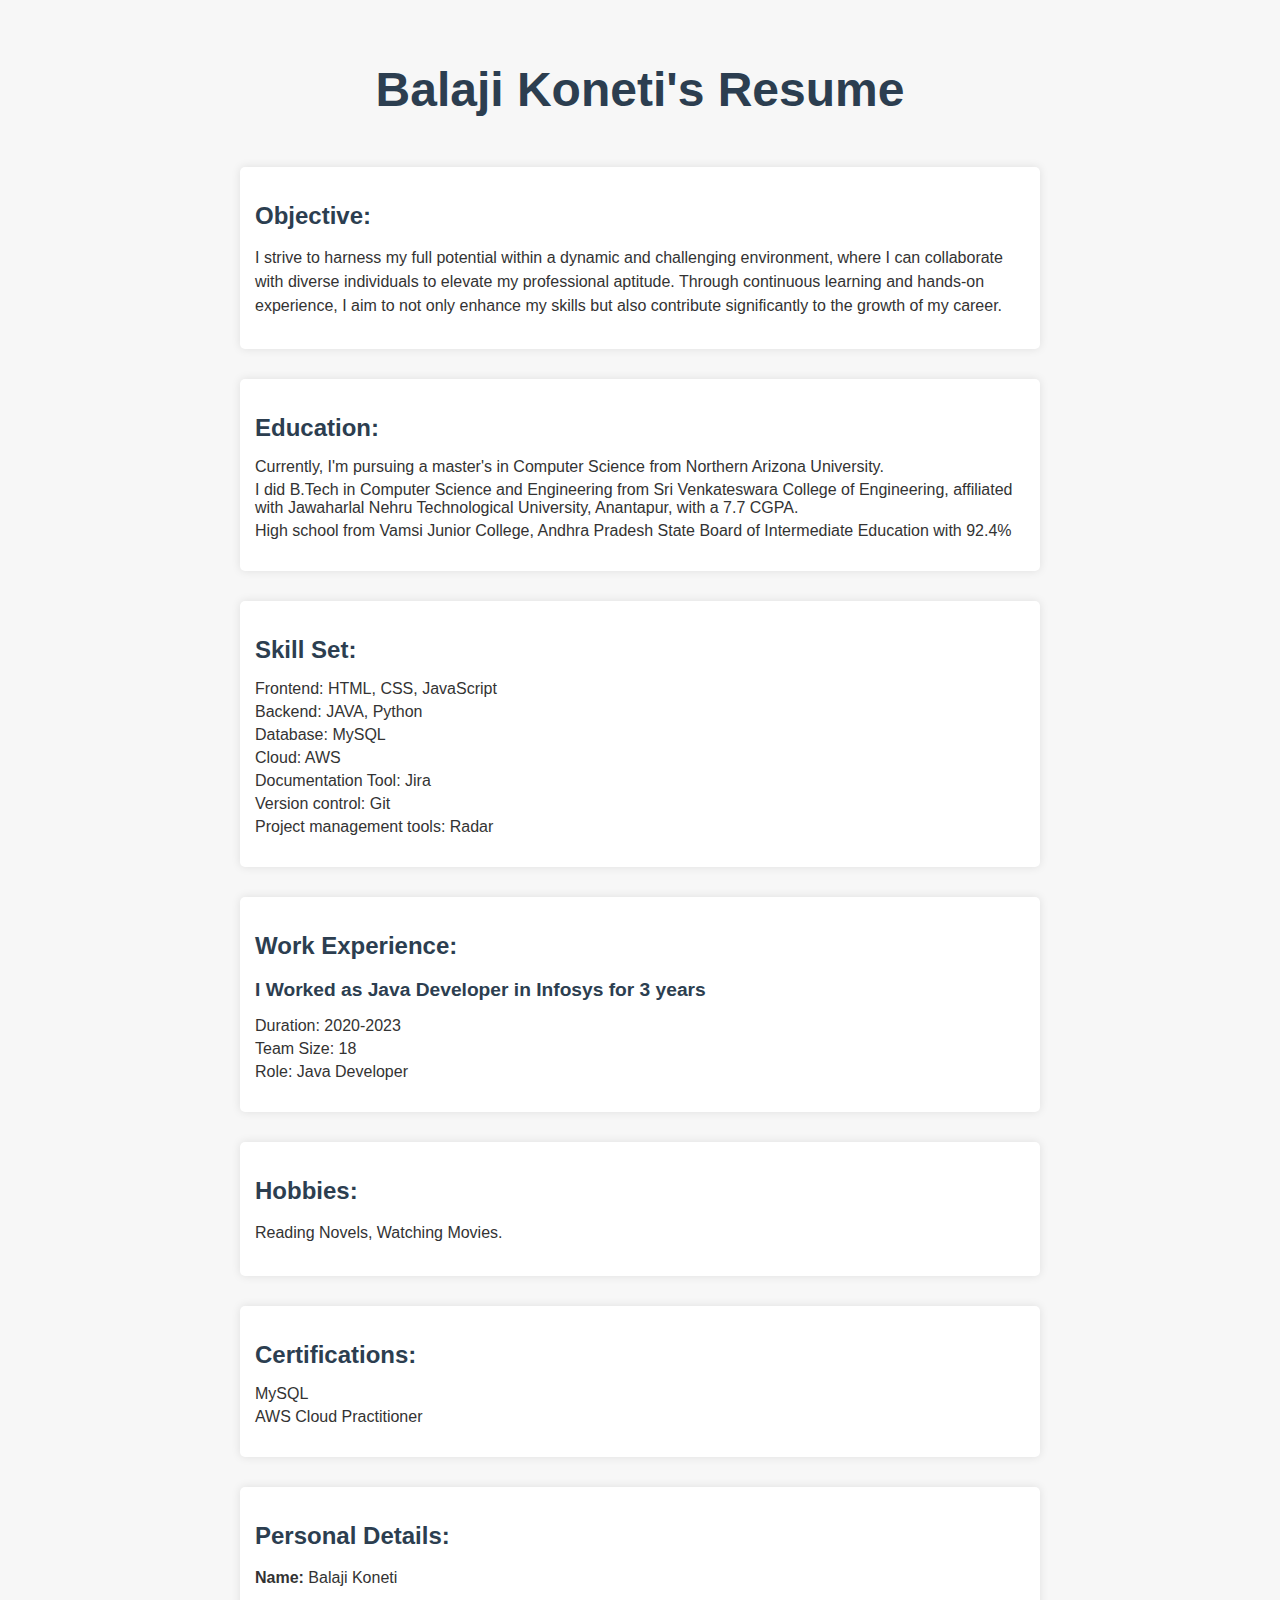
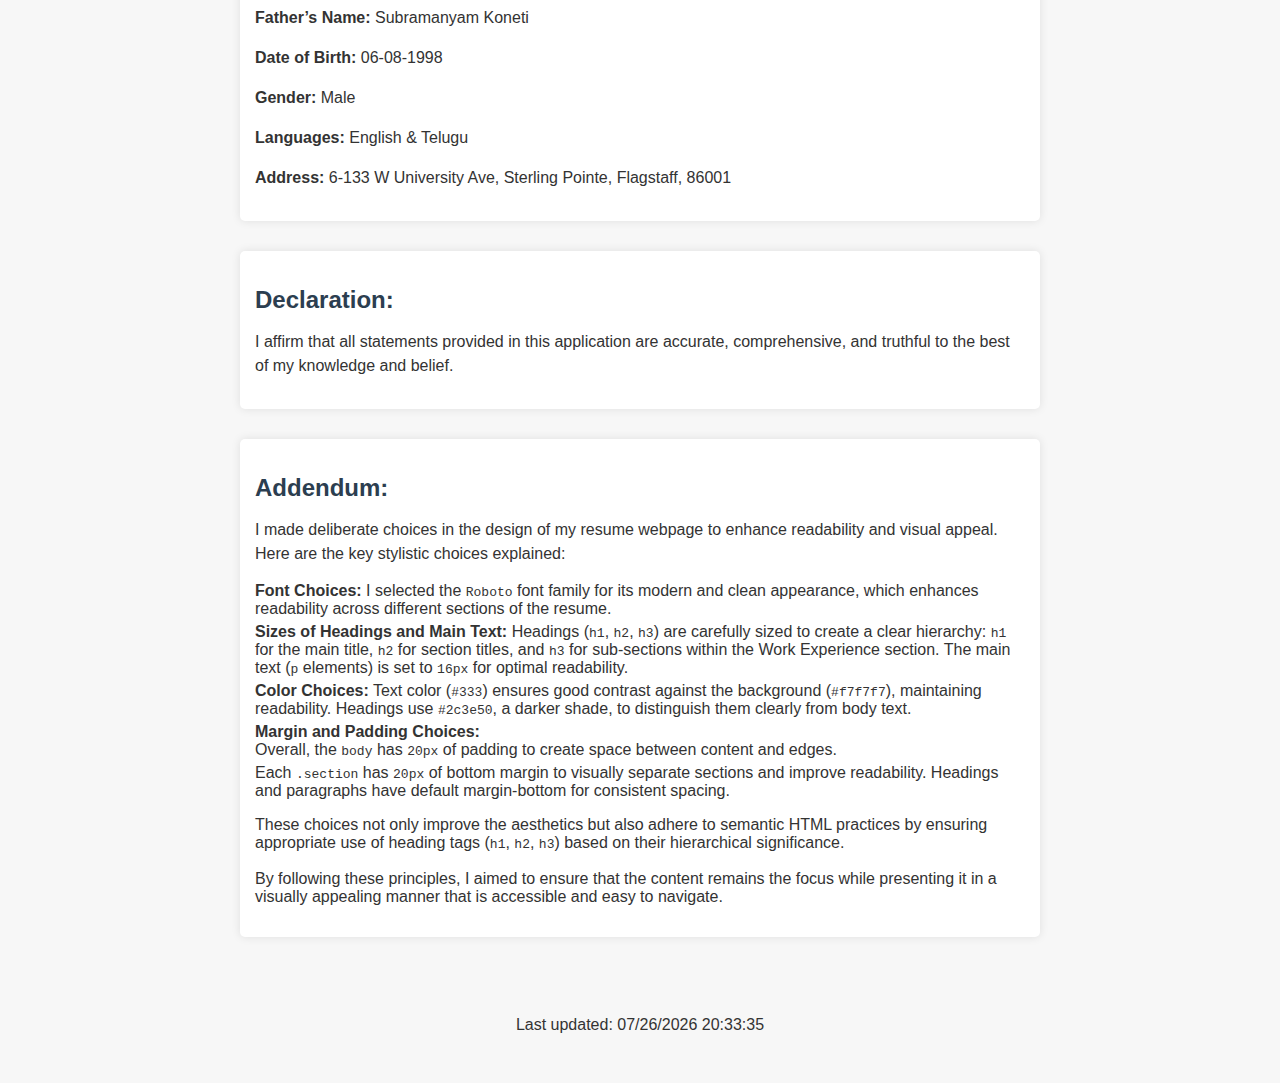
<file: public/ITC505/lab-4/index.html>
<!DOCTYPE html>
<html lang="en">
<head>
    <meta charset="UTF-8">
    <meta name="viewport" content="width=device-width, initial-scale=1.0">
    <title>Balaji Koneti's Resume</title>
    <link rel="stylesheet" href="styles.css">
</head>
<body>

    <header>
        <h1>Balaji Koneti's Resume</h1>
    </header>

    <div class="container">

        <article class="section">
            <h2>Objective:</h2>
            <p>
                I strive to harness my full potential within a dynamic and challenging environment, where I can collaborate with diverse individuals to elevate my professional aptitude. Through continuous learning and hands-on experience, I aim to not only enhance my skills but also contribute significantly to the growth of my career.
            </p>
        </article>

        <article class="section">
            <h2>Education:</h2>
            <ul>
                <li>Currently, I'm pursuing a master's in Computer Science from Northern Arizona University.</li>
                <li>I did B.Tech in Computer Science and Engineering from Sri Venkateswara College of Engineering, affiliated with Jawaharlal Nehru Technological University, Anantapur, with a 7.7 CGPA.</li>
                <li>High school from Vamsi Junior College, Andhra Pradesh State Board of Intermediate Education with 92.4%</li>
            </ul>
        </article>

        <article class="section">
            <h2>Skill Set:</h2>
            <ul>
                <li>Frontend: HTML, CSS, JavaScript</li>
                <li>Backend: JAVA, Python</li>
                <li>Database: MySQL</li>
                <li>Cloud: AWS</li>
                <li>Documentation Tool: Jira</li>
                <li>Version control: Git</li>
                <li>Project management tools: Radar</li>
            </ul>
        </article>

        <article class="section">
            <h2>Work Experience:</h2>
            <h3>I Worked as Java Developer in Infosys for 3 years</h3>
            <ul>
                <li>Duration: 2020-2023</li>
                <li>Team Size: 18</li>
                <li>Role: Java Developer</li>
            </ul>
        </article>

        <article class="section">
            <h2>Hobbies:</h2>
            <p>Reading Novels, Watching Movies.</p>
        </article>

        <article class="section">
            <h2>Certifications:</h2>
            <ul>
                <li>MySQL</li>
                <li>AWS Cloud Practitioner</li>
            </ul>
        </article>

        <article class="section">
            <h2>Personal Details:</h2>
            <ul>
                <p><b>Name:</b> Balaji Koneti</p>
                <p><b>Father’s Name:</b> Subramanyam Koneti</p>
                <p><b>Date of Birth:</b> 06-08-1998</p>
                <p><b>Gender:</b> Male</p>
                <p><b>Languages:</b> English & Telugu</p>
                <p><b>Address:</b> 6-133 W University Ave, Sterling Pointe, Flagstaff, 86001</p>
            </ul>
        </article>

        <article class="section">
            <h2>Declaration:</h2>
            <p>I affirm that all statements provided in this application are accurate, comprehensive, and truthful to the best of my knowledge and belief.</p>
        </article>

        <article class="section">
            <h2>Addendum:</h2>
            <p>
                I made deliberate choices in the design of my resume webpage to enhance readability and visual appeal. Here are the key stylistic choices explained:
                <ul>
                    <li><strong>Font Choices:</strong> I selected the <code>Roboto</code> font family for its modern and clean appearance, which enhances readability across different sections of the resume.</li>
                    <li><strong>Sizes of Headings and Main Text:</strong> Headings (<code>h1</code>, <code>h2</code>, <code>h3</code>) are carefully sized to create a clear hierarchy: <code>h1</code> for the main title, <code>h2</code> for section titles, and <code>h3</code> for sub-sections within the Work Experience section. The main text (<code>p</code> elements) is set to <code>16px</code> for optimal readability.</li>
                    <li><strong>Color Choices:</strong> Text color (<code>#333</code>) ensures good contrast against the background (<code>#f7f7f7</code>), maintaining readability. Headings use <code>#2c3e50</code>, a darker shade, to distinguish them clearly from body text.</li>
                    <li><strong>Margin and Padding Choices:</strong>
                        <ul>
                            <li>Overall, the <code>body</code> has <code>20px</code> of padding to create space between content and edges.</li>
                            <li>Each <code>.section</code> has <code>20px</code> of bottom margin to visually separate sections and improve readability. Headings and paragraphs have default margin-bottom for consistent spacing.</li>
                        </ul>
                    </li>
                </ul>
                These choices not only improve the aesthetics but also adhere to semantic HTML practices by ensuring appropriate use of heading tags (<code>h1</code>, <code>h2</code>, <code>h3</code>) based on their hierarchical significance.
                <br><br>
                By following these principles, I aimed to ensure that the content remains the focus while presenting it in a visually appealing manner that is accessible and easy to navigate.
            </p>
            
        </article>

    </div>

    <footer>
        <p>Last updated: 
            <span id="lastModified"></span>
        </p>
    </footer>
    <script type="text/javascript">
         var x = document.lastModified;
         document.getElementById('lastModified').textContent = x;
    </script>
</body>
</html>
</file>
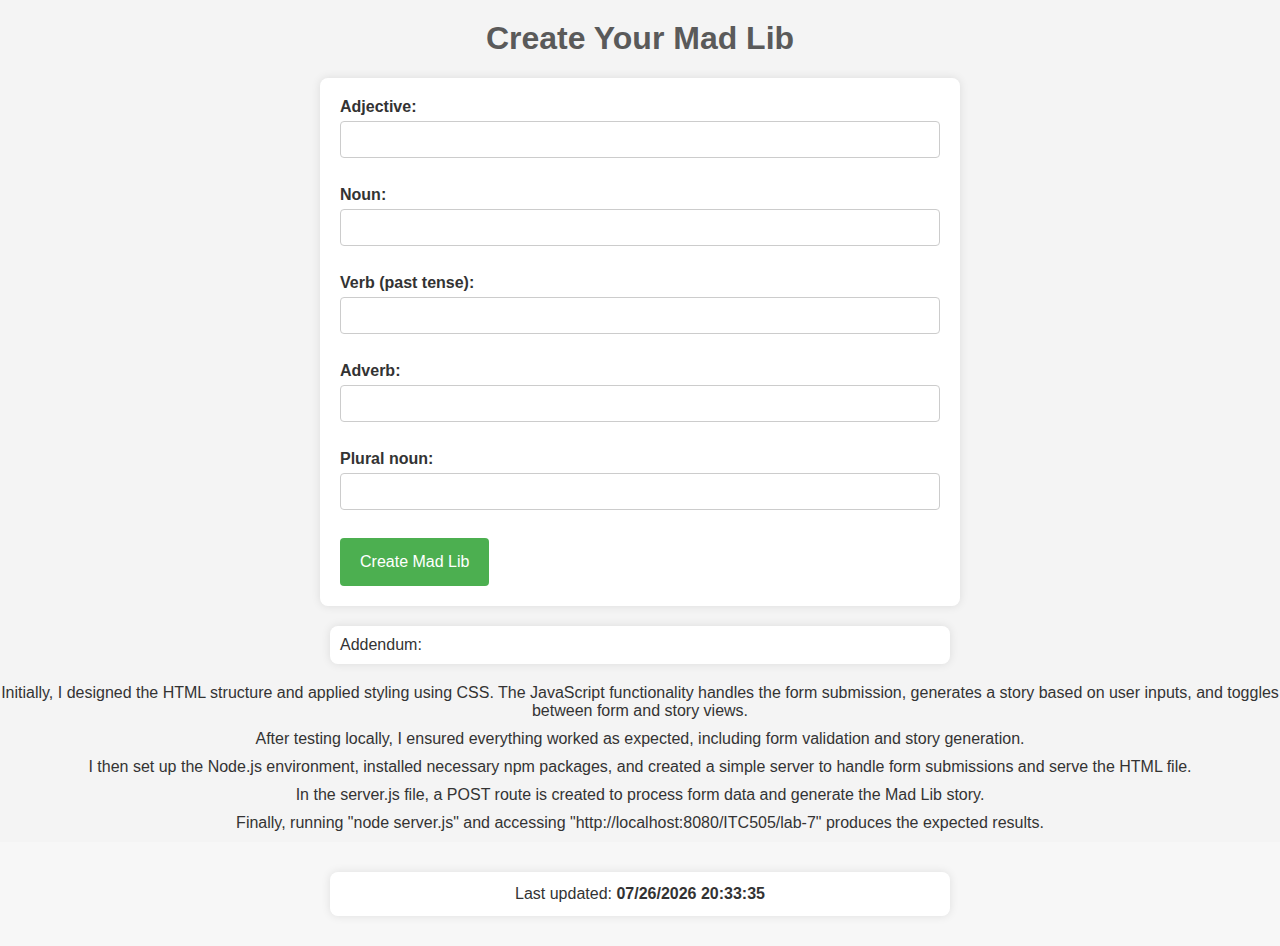
<file: public/ITC505/lab-7/index.html>
<!DOCTYPE html>
<html lang="en">
<head>
    <link rel="stylesheet" href="styles.css">
    <meta charset="UTF-8">
    <meta name="viewport" content="width=device-width, initial-scale=1.0">
    <title>Mad Lib</title>
</head>
<body>
    <h1>Create Your Mad Lib</h1>
    <form action="/ITC505/lab-7/submit" method="POST">
        <label for="adjective">Adjective:</label>
        <input type="text" id="adjective" name="adjective" required><br><br>
        <label for="noun">Noun:</label>
        <input type="text" id="noun" name="noun" required><br><br>
        <label for="verb">Verb (past tense):</label>
        <input type="text" id="verb" name="verb" required><br><br>
        <label for="adverb">Adverb:</label>
        <input type="text" id="adverb" name="adverb" required><br><br>
        <label for="pluralNoun">Plural noun:</label>
        <input type="text" id="pluralNoun" name="pluralNoun" required><br><br>
        <button type="submit">Create Mad Lib</button>
    </form>
    <p>Addendum:</p>
        <li>
          Initially, I designed the HTML structure and applied styling using CSS. The JavaScript functionality handles the form submission, generates a story based on user inputs, and toggles between form and story views.
        </li>
        <li>
          After testing locally, I ensured everything worked as expected, including form validation and story generation.
        </li>
        <li>
          I then set up the Node.js environment, installed necessary npm packages, and created a simple server to handle form submissions and serve the HTML file.
        </li>
        <li>
          In the server.js file, a POST route is created to process form data and generate the Mad Lib story.
        </li>
        <li>
          Finally, running "node server.js" and accessing "http://localhost:8080/ITC505/lab-7" produces the expected results.
        </li>
    <footer>
        <p>Last updated: <span id="lastModified"></span></p>
    </footer>
    <script>
        var x = document.lastModified;
        document.getElementById('lastModified').textContent = x;
    </script>
</body>
</html>
</file>
<file: public/ITC505/lab-4/styles.css>
body {
    font-family: 'Roboto', sans-serif;
    margin: 0;
    padding: 20px;
    background-color: #f7f7f7;
    color: #333;
}

header, footer {
    background-color: #f7f7f7;
    color: #333;
    padding: 10px 0;
    text-align: center;
}

.container {
    max-width: 800px;
    margin: 0 auto;
    padding: 20px;
}

h1 {
    color: #2c3e50;
    font-size: 3em;
    margin-bottom: 20px;
}

h2 {
    color: #2c3e50;
    font-size: 1.5em;
    margin-bottom: 10px;
}

h3 {
    color: #2c3e50;
    font-size: 1.2em;
    margin-bottom: 10px;
}

.section {
    margin-bottom: 30px;
    background-color: #fff;
    padding: 15px;
    border-radius: 5px;
    box-shadow: 0 0 10px rgba(0, 0, 0, 0.1);
}

p {
    font-size: 16px;
    line-height: 1.5;
}

ul {
    list-style-type: none;
    padding: 0;
}

li {
    margin-bottom: 5px;
}
</file>
<file: public/ITC505/lab-7/styles.css>
/* General styling for the body and headings */
body {
    font-family: Arial, sans-serif;
    background-color: #f4f4f4;
    color: #333;
    margin: 0;
    padding: 0;
}

h1 {
    color: #5a5a5a;
    text-align: center;
    margin-top: 20px;
}

/* Styling for the form */
form {
    max-width: 600px;
    margin: 20px auto;
    padding: 20px;
    background-color: #fff;
    border-radius: 8px;
    box-shadow: 0 0 10px rgba(0, 0, 0, 0.1);
}

label {
    display: block;
    margin-bottom: 5px;
    font-weight: bold;
}

input[type="text"] {
    width: calc(100% - 22px);
    padding: 10px;
    margin-bottom: 10px;
    border: 1px solid #ccc;
    border-radius: 4px;
}

button {
    background-color: #4CAF50;
    color: white;
    padding: 15px 20px;
    border: none;
    border-radius: 4px;
    cursor: pointer;
    font-size: 16px;
}

button:hover {
    background-color: #45a049;
}

/* Styling for the addendum section  */
p {
    max-width: 600px;
    margin: 20px auto;
    padding: 10px;
    background-color: #fff;
    border-radius: 8px;
    box-shadow: 0 0 10px rgba(0, 0, 0, 0.1);
} 



li {
    margin-bottom: 10px;
    text-align: center;
    
}

/* Styling for the footer */
footer {
    background-color: #f7f7f7;
    color: #333;
    padding: 10px 0;
    text-align: center;
}

footer p {
    font-size: 16px;
    line-height: 1.5;
}

#lastModified {
    font-weight: bold;
}
</file>
